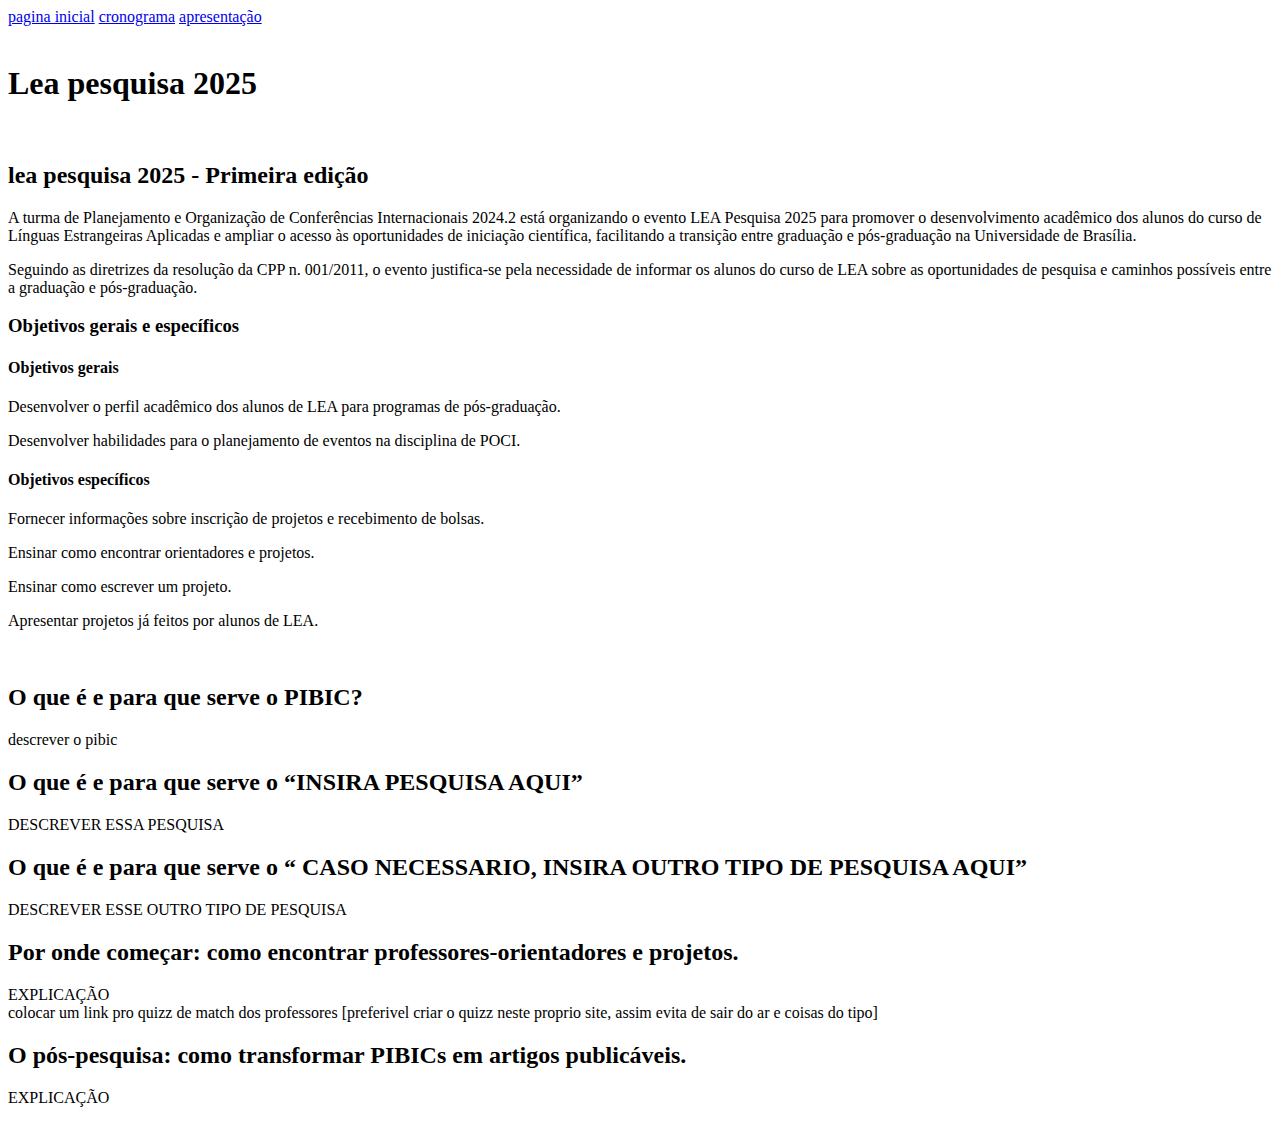
<file: Index.html>
<!DOCTYPE html>
<html lang="pt-br">
<head>
    <meta charset="UTF-8">
    <meta name="viewport" content="width=device-width, initial-scale=1.0">
    <title>Lea Pesquisa 2025 </title> <!-- esse vai ser o cabeçalho, precisa por aqueles frufrus de cabeçalho -->
</head>
<body>

<a href="index.html">pagina inicial</a>
<a href="2° pagina.html">cronograma</a>
<a href="3° pagina.html">apresentação</a>

<br>
<br>

    <h1>Lea pesquisa 2025</h1>

    <br>

        <h2>lea pesquisa 2025 - Primeira edição</h2>

            <p>A turma de Planejamento e Organização de Conferências Internacionais 2024.2 está organizando o evento LEA Pesquisa 2025 para promover o desenvolvimento acadêmico dos alunos do curso de Línguas Estrangeiras Aplicadas e ampliar o acesso
    às oportunidades de iniciação científica, facilitando a transição entre graduação e pós-graduação na Universidade de Brasília.  </p>
            <p>Seguindo as diretrizes da resolução da CPP n. 001/2011, o evento justifica-se pela necessidade de informar os alunos do curso de LEA sobre as oportunidades de pesquisa e caminhos possíveis entre a graduação e pós-graduação.</p>

    <h3>Objetivos gerais e específicos</h3>
        <h4>Objetivos gerais</h4>
            <p>Desenvolver o perfil acadêmico dos alunos de LEA para programas de pós-graduação.</p>
            <p>Desenvolver habilidades para o planejamento de eventos na disciplina de POCI.</p>
        <h4>Objetivos específicos</h4>
            <p>Fornecer informações sobre inscrição de projetos e recebimento de bolsas.</p>
            <p>Ensinar como encontrar orientadores e projetos.</p>
            <p>Ensinar como escrever um projeto.</p>
            <p>Apresentar projetos já feitos por alunos de LEA.</p>

            <br>

    <h2>O que é e para que serve o PIBIC?</h2>
        <p>descrever o pibic</p>
    <h2>O que é e para que serve o “INSIRA PESQUISA AQUI”</h2>
        <p>DESCREVER ESSA PESQUISA</p>
    <h2>O que é e para que serve o “ CASO NECESSARIO, INSIRA OUTRO TIPO DE PESQUISA AQUI”</h2>
        <p>DESCREVER ESSE OUTRO TIPO DE PESQUISA</p>
    <h2>Por onde começar: como encontrar professores-orientadores e projetos.</h2>
        <p>EXPLICAÇÃO <br> colocar um link pro quizz de match dos professores [preferivel criar o quizz neste proprio site, assim evita de sair do ar e coisas do tipo] </p>
    <h2>O pós-pesquisa: como transformar PIBICs em artigos publicáveis.</h2>
        <p>EXPLICAÇÃO</p>
</body>
</html>
</file>
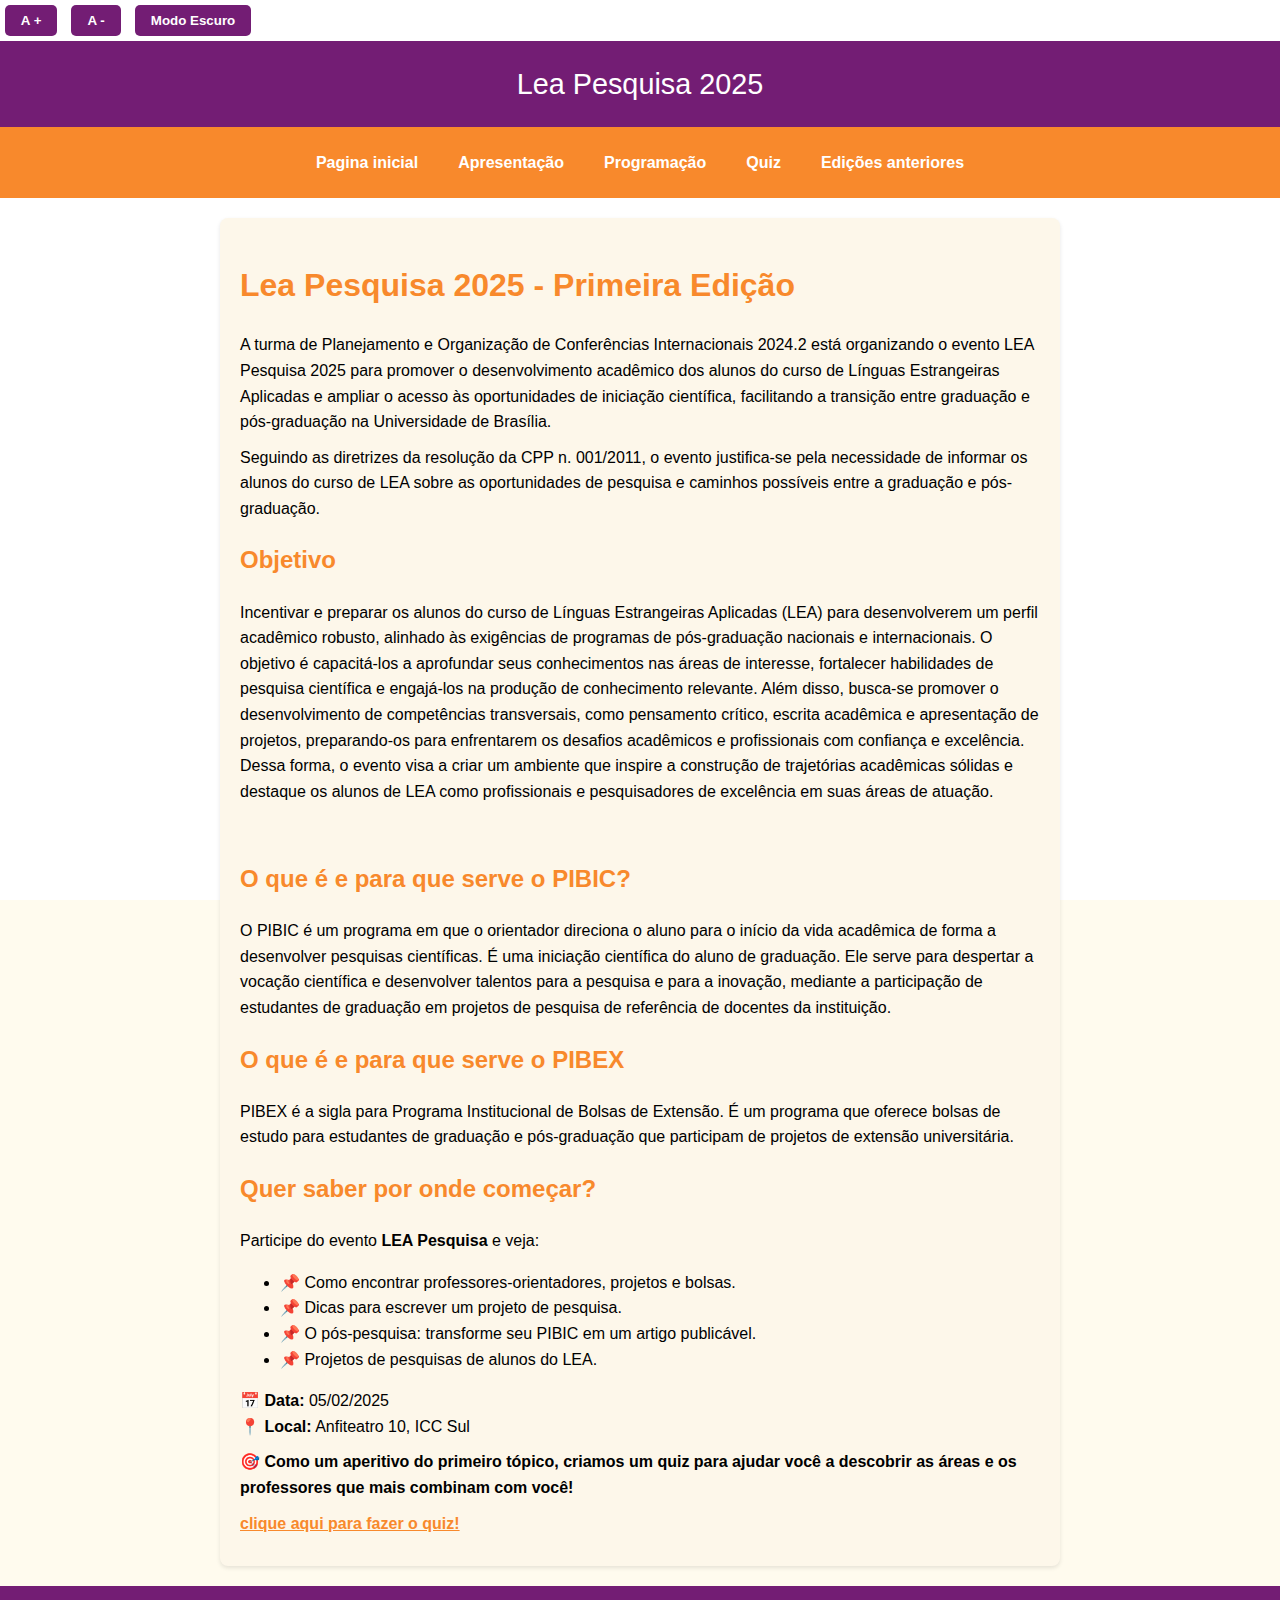
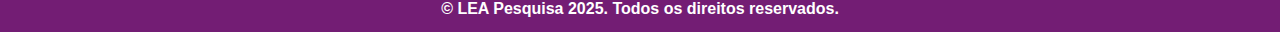
<file: index.html>
<!DOCTYPE html>
<html lang="pt-br">
<head>
    <meta charset="UTF-8">
    <meta name="viewport" content="width=device-width, initial-scale=1.0">
    <title>Lea Pesquisa 2025 </title> 
    <link rel="icon" type="image/png" sizes="16x16" href="imagens/favicon.ico">
    <link rel="stylesheet" href="style.css">
</head>
<body>
    <div class="btn-container">
        <button name="increase-font" id="increase-font" title="Aumentar fonte">A +</button>
        <button name="decrease-font" id="decrease-font" title="Diminuir fonte">A -</button>

    <button onclick="darkmode()">Modo Escuro</button>


    <header>
     Lea Pesquisa 2025
    </header>
    <nav>
        <a href="index.html">Pagina inicial</a>
        <a href="apresentação.html">Apresentação</a>
        <a href="Programação.html">Programação</a>
        <a href="quiz.html">Quiz</a>
        <a href="edições.html">Edições anteriores</a>
        </nav>
<main>

        <h1>Lea Pesquisa 2025 - Primeira Edição</h1>

            <p>A turma de Planejamento e Organização de Conferências Internacionais 2024.2 está organizando o evento LEA Pesquisa 2025 para promover o desenvolvimento acadêmico dos alunos do curso de Línguas Estrangeiras Aplicadas e ampliar o acesso
    às oportunidades de iniciação científica, facilitando a transição entre graduação e pós-graduação na Universidade de Brasília.  </p>
            <p>Seguindo as diretrizes da resolução da CPP n. 001/2011, o evento justifica-se pela necessidade de informar os alunos do curso de LEA sobre as oportunidades de pesquisa e caminhos possíveis entre a graduação e pós-graduação.</p>

            <h2>Objetivo</h2>
            <p>
                Incentivar e preparar os alunos do curso de Línguas Estrangeiras Aplicadas (LEA) para desenvolverem um perfil acadêmico robusto, alinhado às exigências de programas de pós-graduação nacionais e internacionais. O objetivo é capacitá-los a aprofundar seus conhecimentos nas áreas de interesse, fortalecer habilidades de pesquisa científica e engajá-los na produção de conhecimento relevante. Além disso, busca-se promover o desenvolvimento de competências transversais, como pensamento crítico, escrita acadêmica e apresentação de projetos, preparando-os para enfrentarem os desafios acadêmicos e profissionais com confiança e excelência. Dessa forma, o evento visa a criar um ambiente que inspire a construção de trajetórias acadêmicas sólidas e destaque os alunos de LEA como profissionais e pesquisadores de excelência em suas áreas de atuação.
            </p>
            

            <br>

    <h2>O que é e para que serve o PIBIC?</h2>
        <p>O PIBIC é um programa em que o orientador direciona o aluno para o início da vida acadêmica de forma a desenvolver pesquisas científicas. É uma iniciação científica do aluno de graduação. Ele serve para despertar a vocação científica e desenvolver talentos para a pesquisa e para a inovação, mediante a participação de estudantes de graduação em projetos de pesquisa de referência de docentes da instituição.</p>
    <h2>O que é e para que serve o PIBEX</h2>
        <p>PIBEX é a sigla para Programa Institucional de Bolsas de Extensão. É um programa que oferece bolsas de estudo para estudantes de graduação e pós-graduação que participam de projetos de extensão universitária. </p>

    <h2>Quer saber por onde começar?</h2>
        <p>
            Participe do evento <strong>LEA Pesquisa</strong> e veja:
          </p>
          <ul>
            <li>📌 Como encontrar professores-orientadores, projetos e bolsas.</li>
            <li>📌 Dicas para escrever um projeto de pesquisa.</li>
            <li>📌 O pós-pesquisa: transforme seu PIBIC em um artigo publicável.</li>
            <li>📌 Projetos de pesquisas de alunos do LEA.</li>
          </ul>
          <p>
            📅 <strong>Data:</strong> 05/02/2025<br>
            📍 <strong>Local:</strong> Anfiteatro 10, ICC Sul
          </p>
<p>🎯 <strong>Como um aperitivo do primeiro tópico, criamos um quiz para ajudar você a descobrir as áreas e os professores que mais combinam com você!</p>
    <a href="quiz.html">clique aqui para fazer o quiz!</a></p>

    </main>
        <footer>
            &copy; LEA Pesquisa 2025. Todos os direitos reservados.
        </footer>
        <script src="fonte.js"></script>
        <script src="darkmode.js"></script>
</body>
</html>
</file>
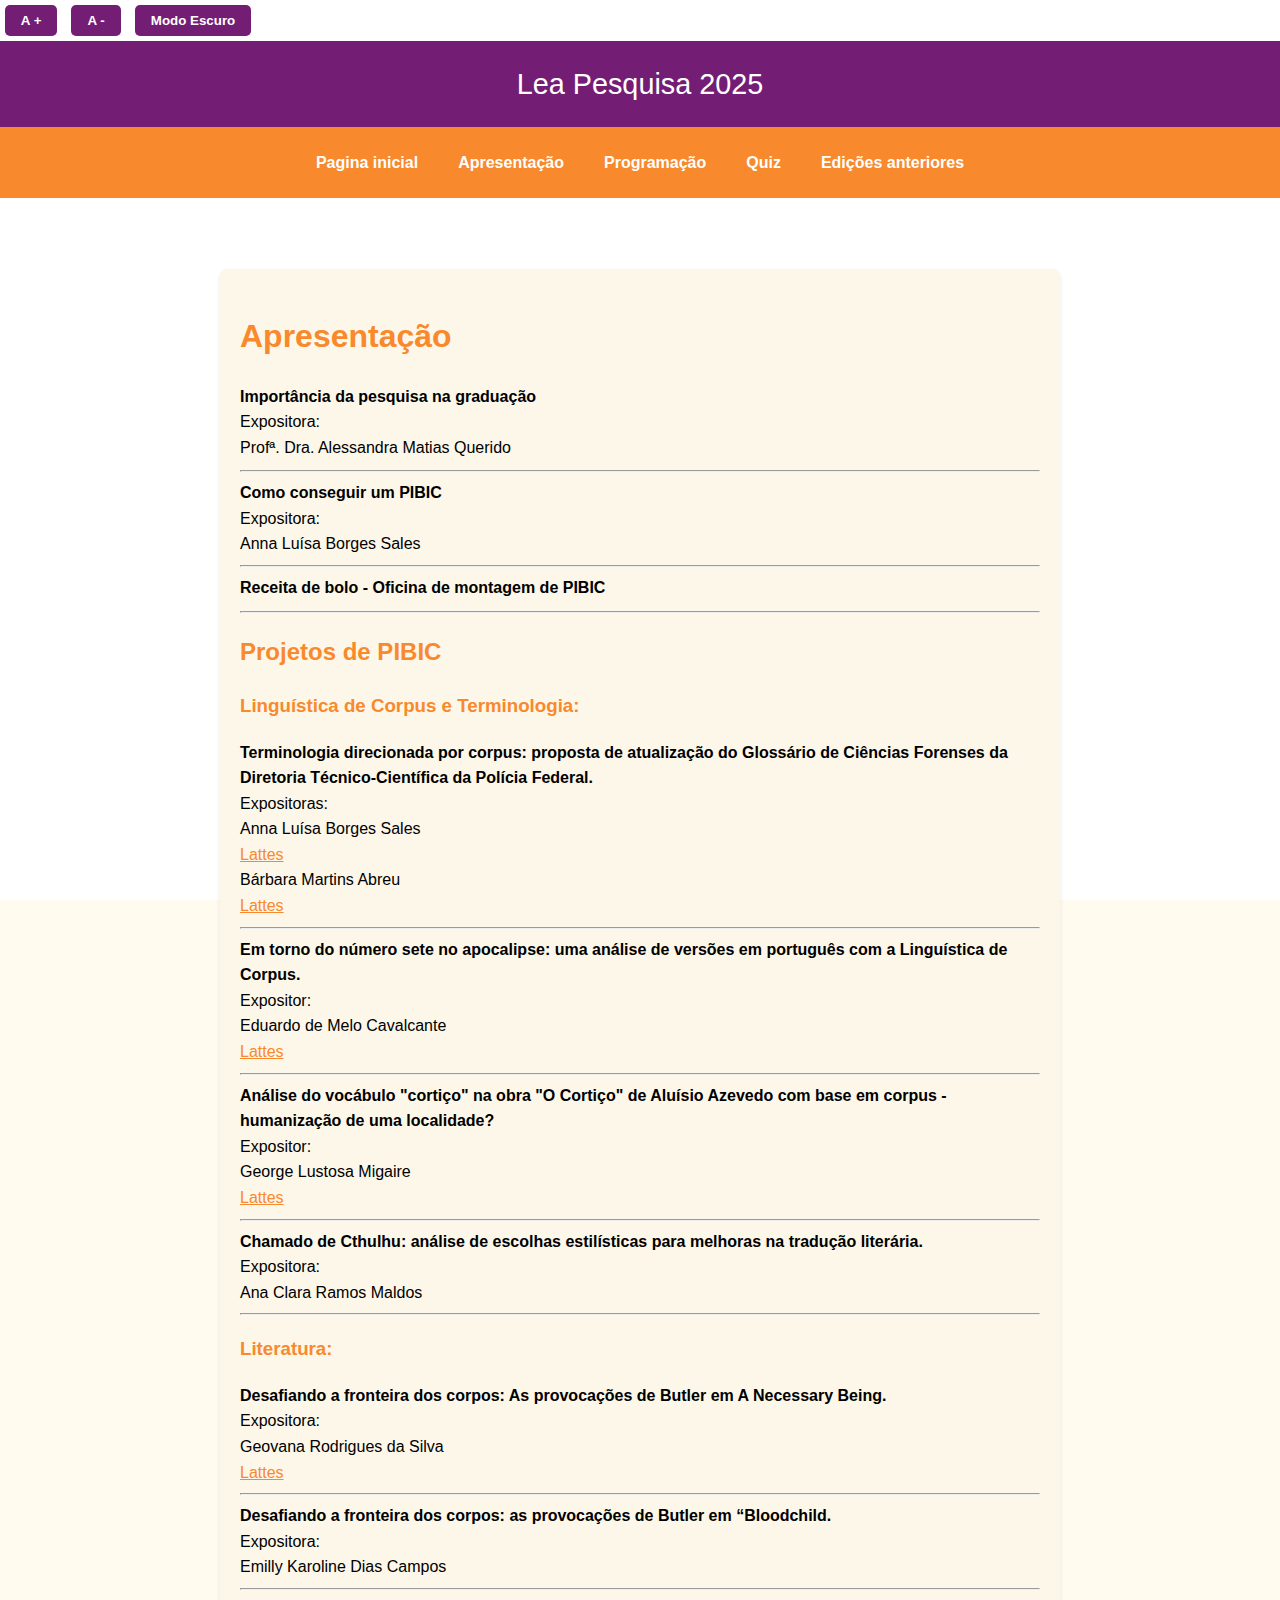
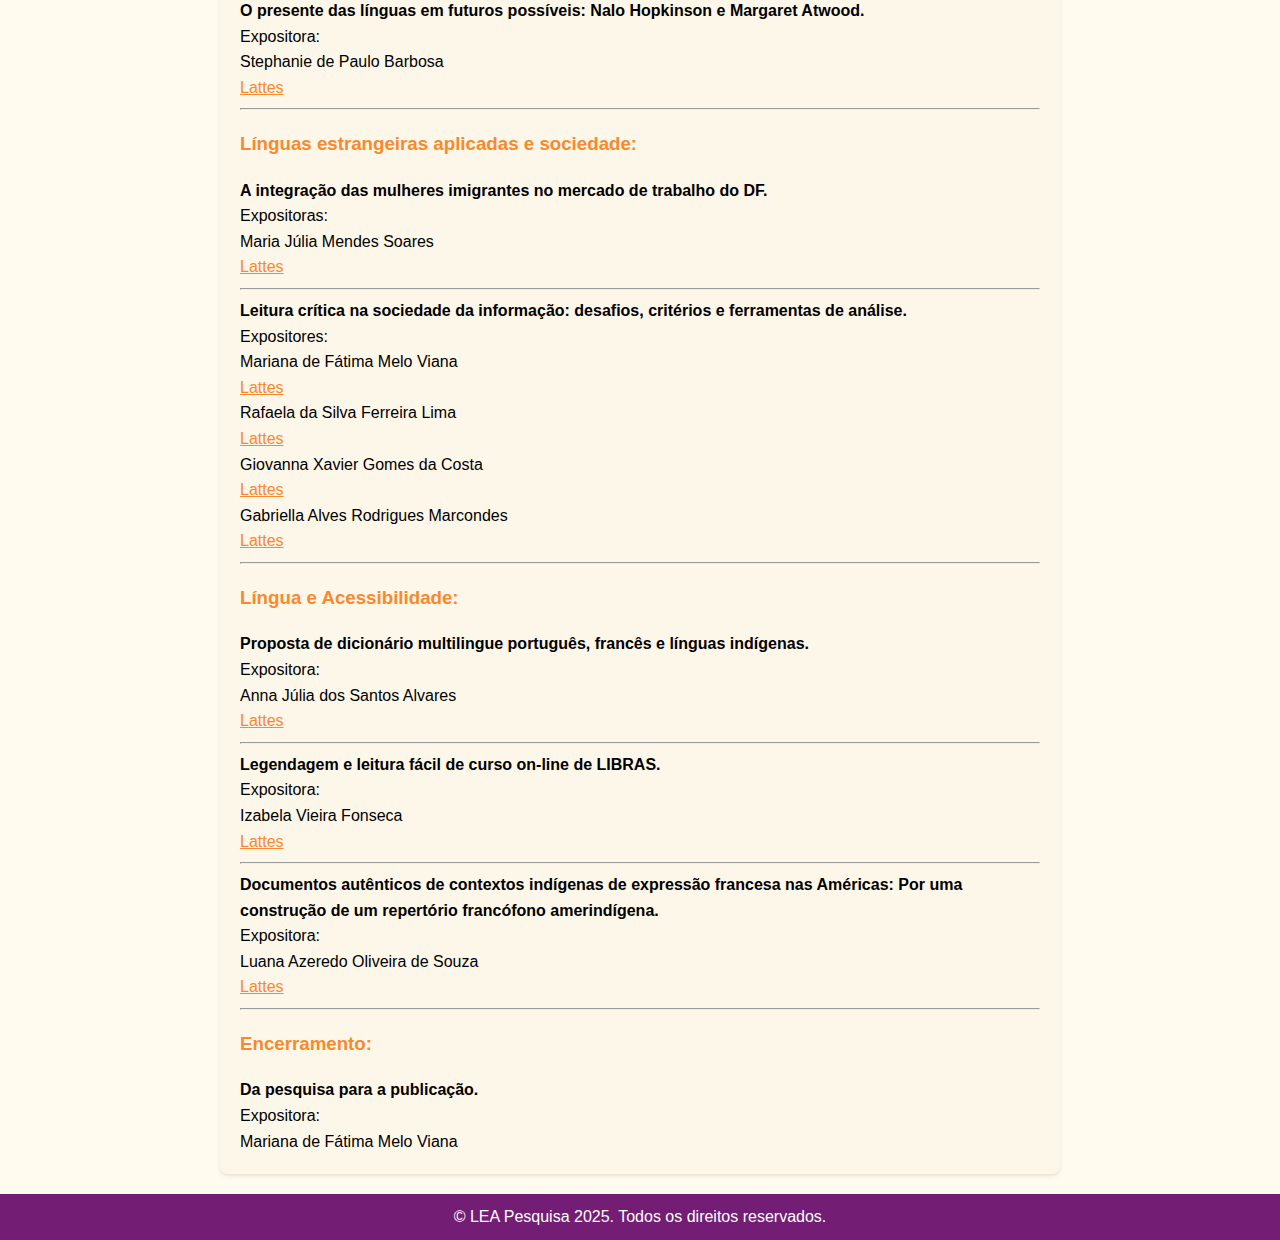
<file: apresentação.html>
<!DOCTYPE html>
<html lang="pt-br">
<head>
    <meta charset="UTF-8">
    <meta name="viewport" content="width=device-width, initial-scale=1.0">
    <title>Lea Pesquisa 2025</title> 
    <link rel="icon" type="image/png" sizes="16x16" href="imagens/favicon.ico">
    <link rel="stylesheet" href="style.css">
</head>
<body>
    <div class="btn-container">
        <button name="increase-font" id="increase-font" title="Aumentar fonte">A +</button>
        <button name="decrease-font" id="decrease-font" title="Diminuir fonte">A -</button>


    <button onclick="darkmode()">Modo Escuro</button>


    <header>
    Lea Pesquisa 2025
    </header>
    <nav>
        <a href="index.html">Pagina inicial</a>
        <a href="apresentação.html">Apresentação</a>
        <a href="Programação.html">Programação</a>
        <a href="quiz.html">Quiz</a>
        <a href="edições.html">Edições anteriores</a>
        </nav>
<br>
<br>
<main>
    <h1>Apresentação</h1>

    <p><strong>Importância da pesquisa na graduação </strong> <br>
        Expositora: <br>
        Profª. Dra. Alessandra Matias Querido <br>
        <hr>
        <strong>Como conseguir um PIBIC </strong> <br> 
        Expositora: <br>
        Anna Luísa Borges Sales <br>
        <hr>
        <strong>Receita de bolo - Oficina de montagem de PIBIC </strong></p>


<hr>
            <h2>Projetos de PIBIC</h2>
            <article>
                <h3>Linguística de Corpus e Terminologia:</h3>


                <strong>Terminologia direcionada por corpus: proposta de atualização do Glossário de Ciências Forenses da Diretoria Técnico-Científica da Polícia Federal.</strong> 
                        <br>Expositoras: <br>
                         Anna Luísa Borges Sales <br>
                        <a href="http://lattes.cnpq.br/2232050103786487" target="_blank">Lattes</a> <br>
                        
                        Bárbara Martins Abreu <br>
                        <a href="http://lattes.cnpq.br/3254726927579015" target="_blank">Lattes</a>
                       <hr>

                <strong>Em torno do número sete no apocalipse: uma análise de versões em português com a Linguística de Corpus.</strong> 
                        <br>Expositor: <br> 
                        Eduardo de Melo Cavalcante
                        <br><a href="http://lattes.cnpq.br/5332360719524152" target="_blank">Lattes</a> 
                       <hr>

                       <strong>Análise do vocábulo "cortiço" na obra "O Cortiço" de Aluísio Azevedo com base em corpus - humanização de uma localidade?</strong> 
                        <br>Expositor: <br> George Lustosa Migaire
                        <br><a href="http://lattes.cnpq.br/5539970046722964" target="_blank">Lattes</a> 
                       <hr>

                       <strong>Chamado de Cthulhu: análise de escolhas estilísticas para melhoras na tradução literária.</strong> 
                        <br>Expositora: <br>
                         Ana Clara Ramos Maldos 
                       <hr>

                        <h3>Literatura:</h3>
        
                        <strong>Desafiando a fronteira dos corpos: As provocações de Butler em A Necessary Being.</strong> 
                        <br>Expositora: <br>
                        Geovana Rodrigues da Silva
                        <br><a href="https://lattes.cnpq.br/4067549753694539" target="_blank">Lattes</a> 
                       <hr>

                       <strong>Desafiando a fronteira dos corpos: as provocações de Butler em “Bloodchild.</strong> 
                        <br>Expositora: <br>
                        Emilly Karoline Dias Campos 
                       <hr>

                       <strong>O presente das línguas em futuros possíveis: Nalo Hopkinson e Margaret Atwood.</strong> 
                        <br>Expositora: <br>
                        Stephanie de Paulo Barbosa
                        <br><a href="http://lattes.cnpq.br/7052517246107544" target="_blank">Lattes</a> 
                       <hr>

                <h3>Línguas estrangeiras aplicadas e sociedade:</h3>

                <strong>A integração das mulheres imigrantes no mercado de trabalho do DF.</strong> 
                <br>Expositoras: <br>
                Maria Júlia Mendes Soares
                <br><a href="http://lattes.cnpq.br/1536722787240918" target="_blank">Lattes</a> 
               <hr>

               <strong>Leitura crítica na sociedade da informação: desafios, critérios e ferramentas de análise.</strong> 
                <br>Expositores: <br>
                Mariana de Fátima Melo Viana <br>
               <a href="http://lattes.cnpq.br/2950231676849239" target="_blank">Lattes</a> <br>
               
               Rafaela da Silva Ferreira Lima <br>
               <a href="http://lattes.cnpq.br/4168661537439537" target="_blank">Lattes</a>
<br>

              Giovanna Xavier Gomes da Costa <br>
              <a href="http://lattes.cnpq.br/1728842403800568" target="_blank">Lattes</a>
<br>
             Gabriella Alves Rodrigues Marcondes <br>
              <a href="http://lattes.cnpq.br/8007823613655585" target="_blank">Lattes</a>
             <hr>

            </article>
            <article>
                <h3>Língua e Acessibilidade:</h3>

                <strong>Proposta de dicionário multilingue português, francês e línguas indígenas.</strong> 
                 <br>Expositora: <br>
                 Anna Júlia dos Santos Alvares
                 <br><a href="http://lattes.cnpq.br/1730952395051505" target="_blank">Lattes</a> 
                <hr>

                <strong>Legendagem e leitura fácil de curso on-line de LIBRAS.</strong> 
                 <br>Expositora: <br>
                 Izabela Vieira Fonseca
                 <br><a href="http://lattes.cnpq.br/0887290934959654" target="_blank">Lattes</a> 
                <hr>

                <strong>Documentos autênticos de contextos indígenas de expressão francesa nas Américas: Por uma construção de um repertório francófono amerindígena.</strong> 
                 <br>Expositora: <br>
                 Luana Azeredo Oliveira de Souza
                 <br><a href="https://lattes.cnpq.br/8417618959090311" target="_blank">Lattes</a> 
                <hr>

                <h3>Encerramento:</h3>
                <strong>Da pesquisa para a publicação.</strong> 
                 <br>Expositora: <br>
                 Mariana de Fátima Melo Viana <br>
                
            </article>
        </section>
        <section>
        </ul>
    </article>
</section>
<section>
    </main>
        <footer>
            &copy; LEA Pesquisa 2025. Todos os direitos reservados.
       </footer>
    <script src="fonte.js"></script>
    <script src="darkmode.js"></script>
</body>
</html>
</file>
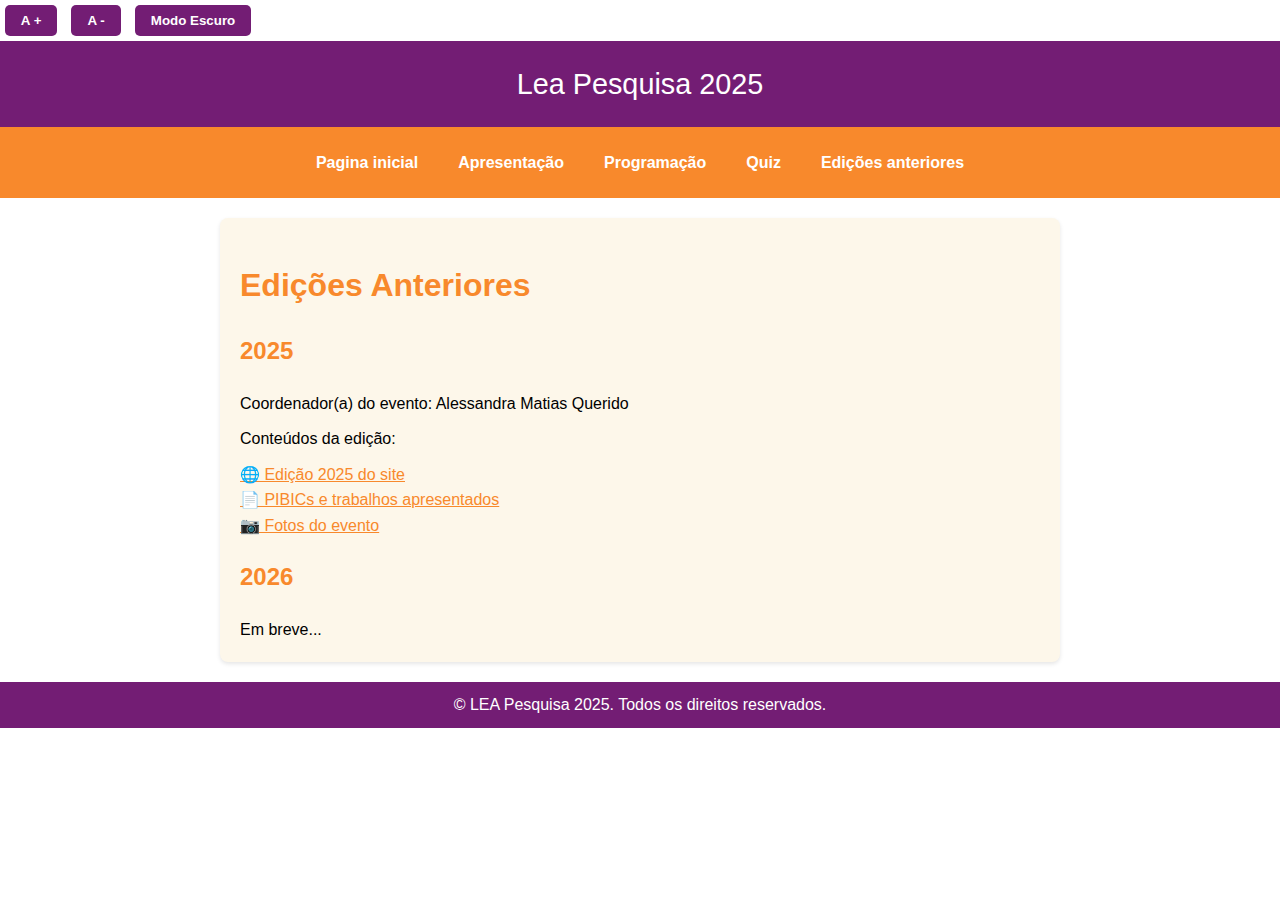
<file: edições.html>
<!DOCTYPE html>
<html lang="pt-br">
<head>
    <meta charset="UTF-8">
    <meta name="viewport" content="width=device-width, initial-scale=1.0">
    <title>Lea Pesquisa 2025 </title> 
    <link rel="icon" type="image/png" sizes="16x16" href="imagens/favicon.ico">
    <link rel="stylesheet" href="style.css">
</head>
<body>
    <div class="btn-container">
        <button name="increase-font" id="increase-font" title="Aumentar fonte">A +</button>
        <button name="decrease-font" id="decrease-font" title="Diminuir fonte">A -</button>

    <button onclick="darkmode()">Modo Escuro</button>


    <header>
     Lea Pesquisa 2025
    </header>
    <nav>
        <a href="index.html">Pagina inicial</a>
        <a href="apresentação.html">Apresentação</a>
        <a href="Programação.html">Programação</a>
        <a href="quiz.html">Quiz</a>
        <a href="edições.html">Edições anteriores</a>
        </nav>
<main>
    <h1>Edições Anteriores</h1>
    
    <div class="edicao">
        <h2>2025</h2>

        <p>Coordenador(a) do evento:  Alessandra Matias Querido</p>
        <p>Conteúdos da edição:</p> 
        <div class="links">
            <a href="pdf edições/edição de 2025/Site/Site Lea Pesquisa - Edição 2025.pdf" target="_blank">🌐 Edição 2025 do site</a>
            <br>
            <a href="pdf edições/edição de 2025/PIBICs e apresentações/apresentações lea-pesquisa 2025.pdf" target="_blank">📄 PIBICs e trabalhos apresentados</a>
            <br>
            <a href="pdf edições/edição de 2025/Fotos do evento/Fotos do evento 2025.pdf" target="_blank">📷 Fotos do evento</a>
            <br>
            <h2>2026</h2>
            Em breve...
        </div>

    </main>
        <footer>
            &copy; LEA Pesquisa 2025. Todos os direitos reservados.
        </footer>
        <script src="fonte.js"></script>
        <script src="darkmode.js"></script>
</body>
</html>
</file>
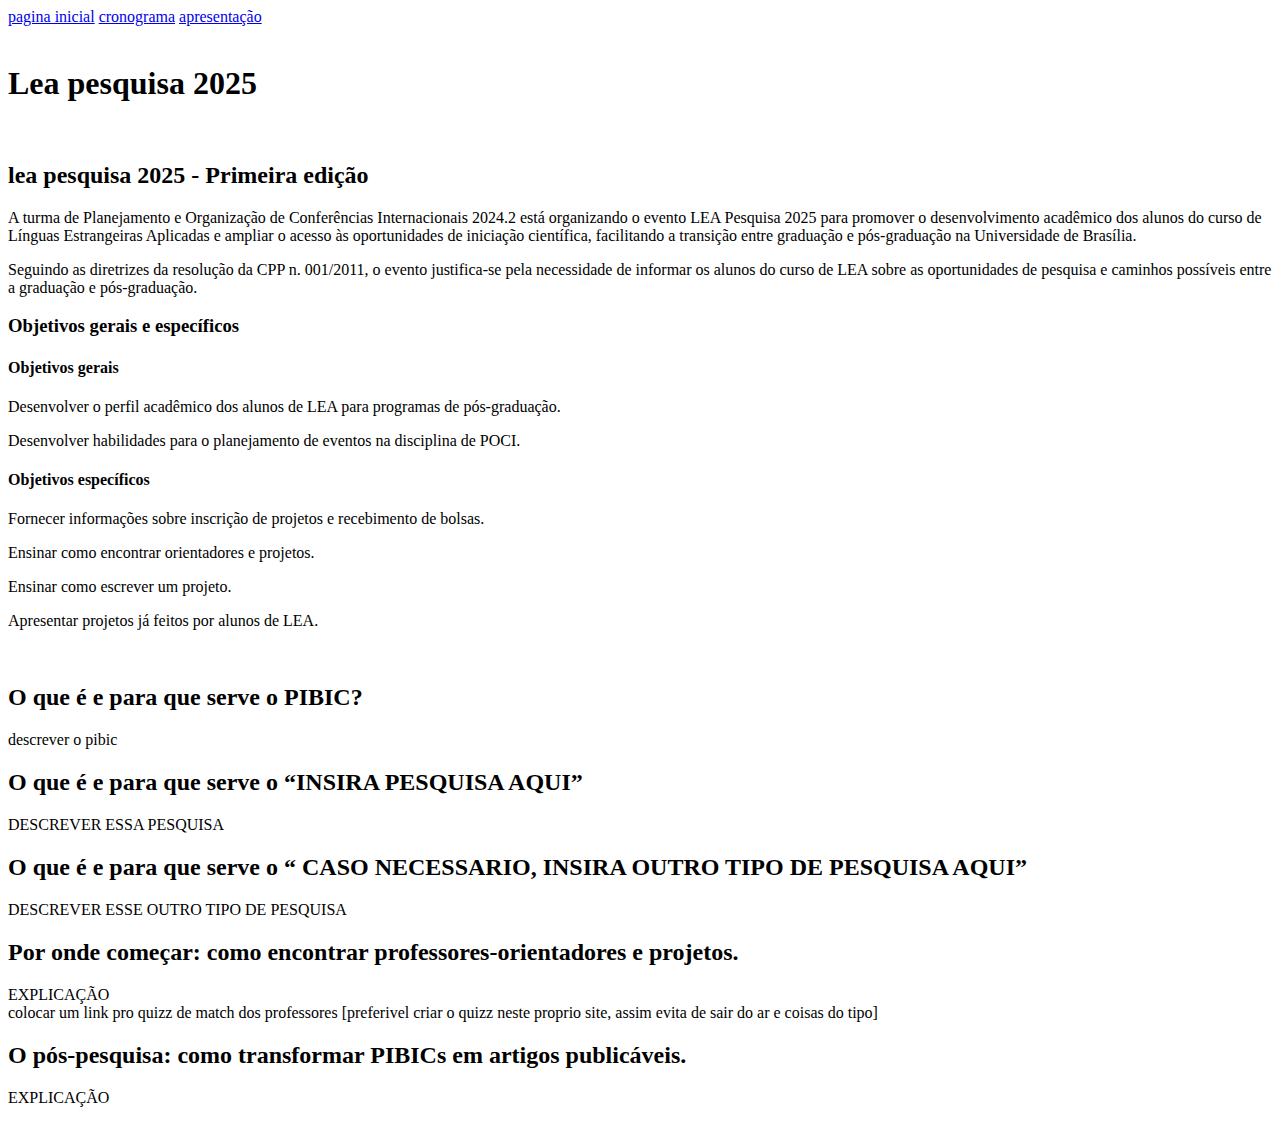
<file: pagina inicial.html>
<!DOCTYPE html>
<html lang="pt-br">
<head>
    <meta charset="UTF-8">
    <meta name="viewport" content="width=device-width, initial-scale=1.0">
    <title>Lea Pesquisa 2025 </title> <!-- esse vai ser o cabeçalho, precisa por aqueles frufrus de cabeçalho -->
</head>
<body>

<a href="pagina inicial.html">pagina inicial</a>
<a href="2° pagina.html">cronograma</a>
<a href="3° pagina.html">apresentação</a>

<br>
<br>

    <h1>Lea pesquisa 2025</h1>

    <br>

        <h2>lea pesquisa 2025 - Primeira edição</h2>

            <p>A turma de Planejamento e Organização de Conferências Internacionais 2024.2 está organizando o evento LEA Pesquisa 2025 para promover o desenvolvimento acadêmico dos alunos do curso de Línguas Estrangeiras Aplicadas e ampliar o acesso
    às oportunidades de iniciação científica, facilitando a transição entre graduação e pós-graduação na Universidade de Brasília.  </p>
            <p>Seguindo as diretrizes da resolução da CPP n. 001/2011, o evento justifica-se pela necessidade de informar os alunos do curso de LEA sobre as oportunidades de pesquisa e caminhos possíveis entre a graduação e pós-graduação.</p>

    <h3>Objetivos gerais e específicos</h3>
        <h4>Objetivos gerais</h4>
            <p>Desenvolver o perfil acadêmico dos alunos de LEA para programas de pós-graduação.</p>
            <p>Desenvolver habilidades para o planejamento de eventos na disciplina de POCI.</p>
        <h4>Objetivos específicos</h4>
            <p>Fornecer informações sobre inscrição de projetos e recebimento de bolsas.</p>
            <p>Ensinar como encontrar orientadores e projetos.</p>
            <p>Ensinar como escrever um projeto.</p>
            <p>Apresentar projetos já feitos por alunos de LEA.</p>

            <br>

    <h2>O que é e para que serve o PIBIC?</h2>
        <p>descrever o pibic</p>
    <h2>O que é e para que serve o “INSIRA PESQUISA AQUI”</h2>
        <p>DESCREVER ESSA PESQUISA</p>
    <h2>O que é e para que serve o “ CASO NECESSARIO, INSIRA OUTRO TIPO DE PESQUISA AQUI”</h2>
        <p>DESCREVER ESSE OUTRO TIPO DE PESQUISA</p>
    <h2>Por onde começar: como encontrar professores-orientadores e projetos.</h2>
        <p>EXPLICAÇÃO <br> colocar um link pro quizz de match dos professores [preferivel criar o quizz neste proprio site, assim evita de sair do ar e coisas do tipo] </p>
    <h2>O pós-pesquisa: como transformar PIBICs em artigos publicáveis.</h2>
        <p>EXPLICAÇÃO</p>
</body>
</html>
</file>
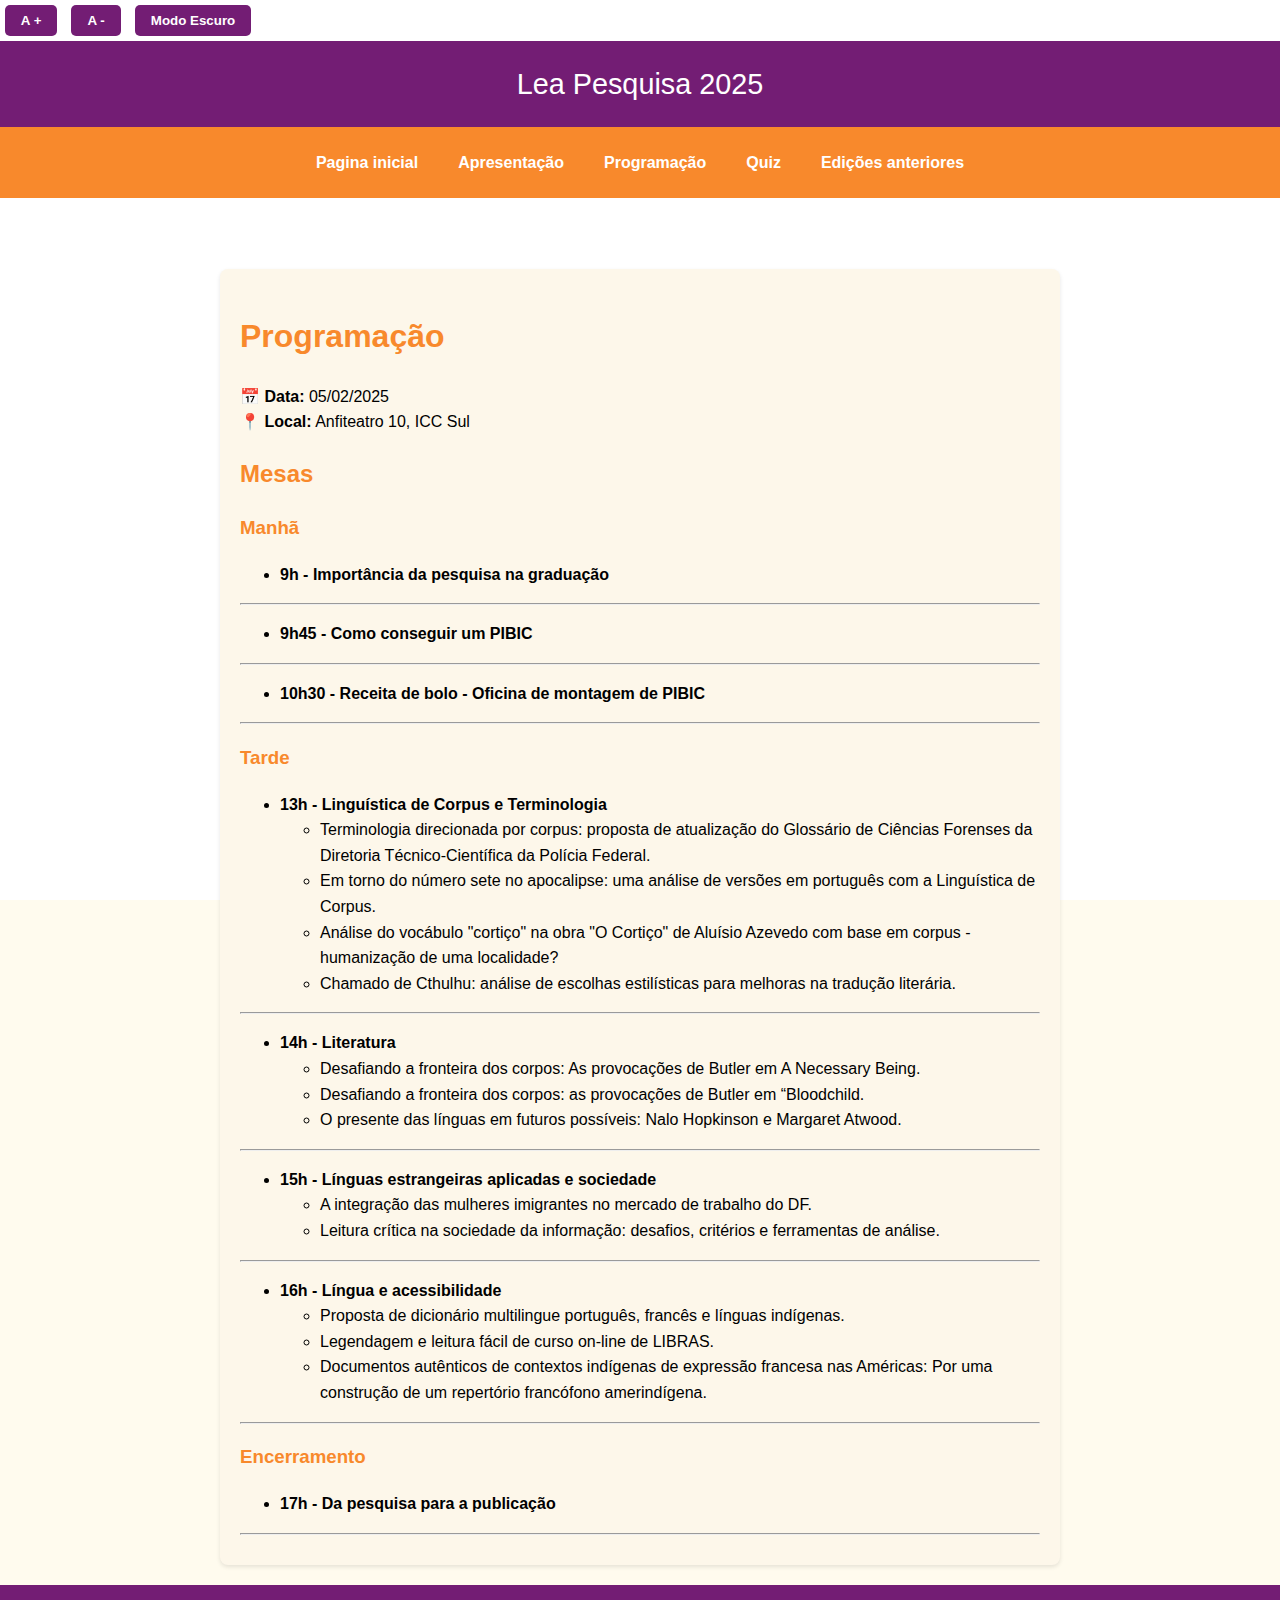
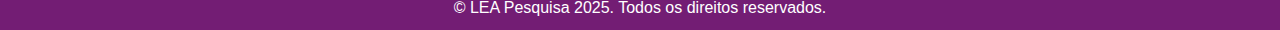
<file: Programação.html>
<!DOCTYPE html>
<html lang="pt-br">
<head>
    <meta charset="UTF-8">
    <meta name="viewport" content="width=device-width, initial-scale=1.0">
    <title>Lea Pesquisa 2025 </title> 
    <link rel="icon" type="image/png" sizes="16x16" href="imagens/favicon.ico">
    <link rel="stylesheet" href="style.css">
</head>
<body>
    <div class="btn-container">
        <button name="increase-font" id="increase-font" title="Aumentar fonte">A +</button>
        <button name="decrease-font" id="decrease-font" title="Diminuir fonte">A -</button>


    <button onclick="darkmode()">Modo Escuro</button>
    

    <header>
    Lea Pesquisa 2025
    </header>
    
    <nav>
        <a href="index.html">Pagina inicial</a>
        <a href="apresentação.html">Apresentação</a>
        <a href="Programação.html">Programação</a>
        <a href="quiz.html">Quiz</a>
        <a href="edições.html">Edições anteriores</a>
        </nav>
<br>
<br>
 <main>
    <h1>Programação</h1>

 <p>
            📅 <strong>Data:</strong> 05/02/2025<br>
            📍 <strong>Local:</strong> Anfiteatro 10, ICC Sul
 </p>
        <h2>Mesas</h2>

        <h3>Manhã</h3>

            <ul class="session-list">
                <li>
                  <strong>9h - Importância da pesquisa na graduação</strong>
                </li>
              </ul>

              <hr>

              <ul class="session-list">
                <li>
                  <strong>9h45 - Como conseguir um PIBIC</strong>
                </li>
              </ul>

              <hr>
              
              <ul class="session-list">
                <li>
                  <strong>10h30 - Receita de bolo - Oficina de montagem de PIBIC</strong>
                </li>
              </ul>

<hr>
<h3 class="session-title">Tarde</h3>
<ul class="session-list">
  <li>
    <strong>13h - Linguística de Corpus e Terminologia</strong>
    <ul>
      <li>Terminologia direcionada por corpus: proposta de atualização do Glossário de Ciências Forenses da Diretoria Técnico-Científica da Polícia Federal.</li>
      <li>Em torno do número sete no apocalipse: uma análise de versões em português com a Linguística de Corpus.</li>
      <li>Análise do vocábulo "cortiço" na obra "O Cortiço" de Aluísio Azevedo com base em corpus - humanização de uma localidade?</li>
      <li>Chamado de Cthulhu: análise de escolhas estilísticas para melhoras na tradução literária.</li>
    </ul>
  </li>
</ul>
<hr>

<ul class="session-list">
  <li>
    <strong>14h - Literatura</strong>
    <ul>
      <li>Desafiando a fronteira dos corpos: As provocações de Butler em A Necessary Being.</li>
      <li>Desafiando a fronteira dos corpos: as provocações de Butler em “Bloodchild.</li>
      <li>O presente das línguas em futuros possíveis: Nalo Hopkinson e Margaret Atwood.</li>
    </ul>
  </li>
</ul>
<hr>
<ul class="session-list">
    <li>
      <strong>15h - Línguas estrangeiras aplicadas e sociedade</strong>
      <ul>
        <li>A integração das mulheres imigrantes no mercado de trabalho do DF.</li>
        <li>Leitura crítica na sociedade da informação: desafios, critérios e ferramentas de análise.</li>
      </ul>
    </li>
  </ul>
  <hr>
<ul class="session-list">
    <li>
      <strong>16h - Língua e acessibilidade</strong>
      <ul>
        <li>Proposta de dicionário multilingue português, francês e línguas indígenas.</li>
        <li>Legendagem e leitura fácil de curso on-line de LIBRAS.</li>
        <li>Documentos autênticos de contextos indígenas de expressão francesa nas Américas: Por uma construção de um repertório francófono amerindígena.</li>
      </ul>
    </li>
  </ul>
<hr>
  <h3>Encerramento</h3>
  
  <ul class="session-list">
    <li>
      <strong>17h - Da pesquisa para a publicação</strong>
    </li>
  </ul>
  <hr>
                </p>
    </main>
        <footer>
            &copy; LEA Pesquisa 2025. Todos os direitos reservados.
       </footer>
    <script src="fonte.js"></script>
    <script src="darkmode.js"></script>
</body>
</html>
</file>
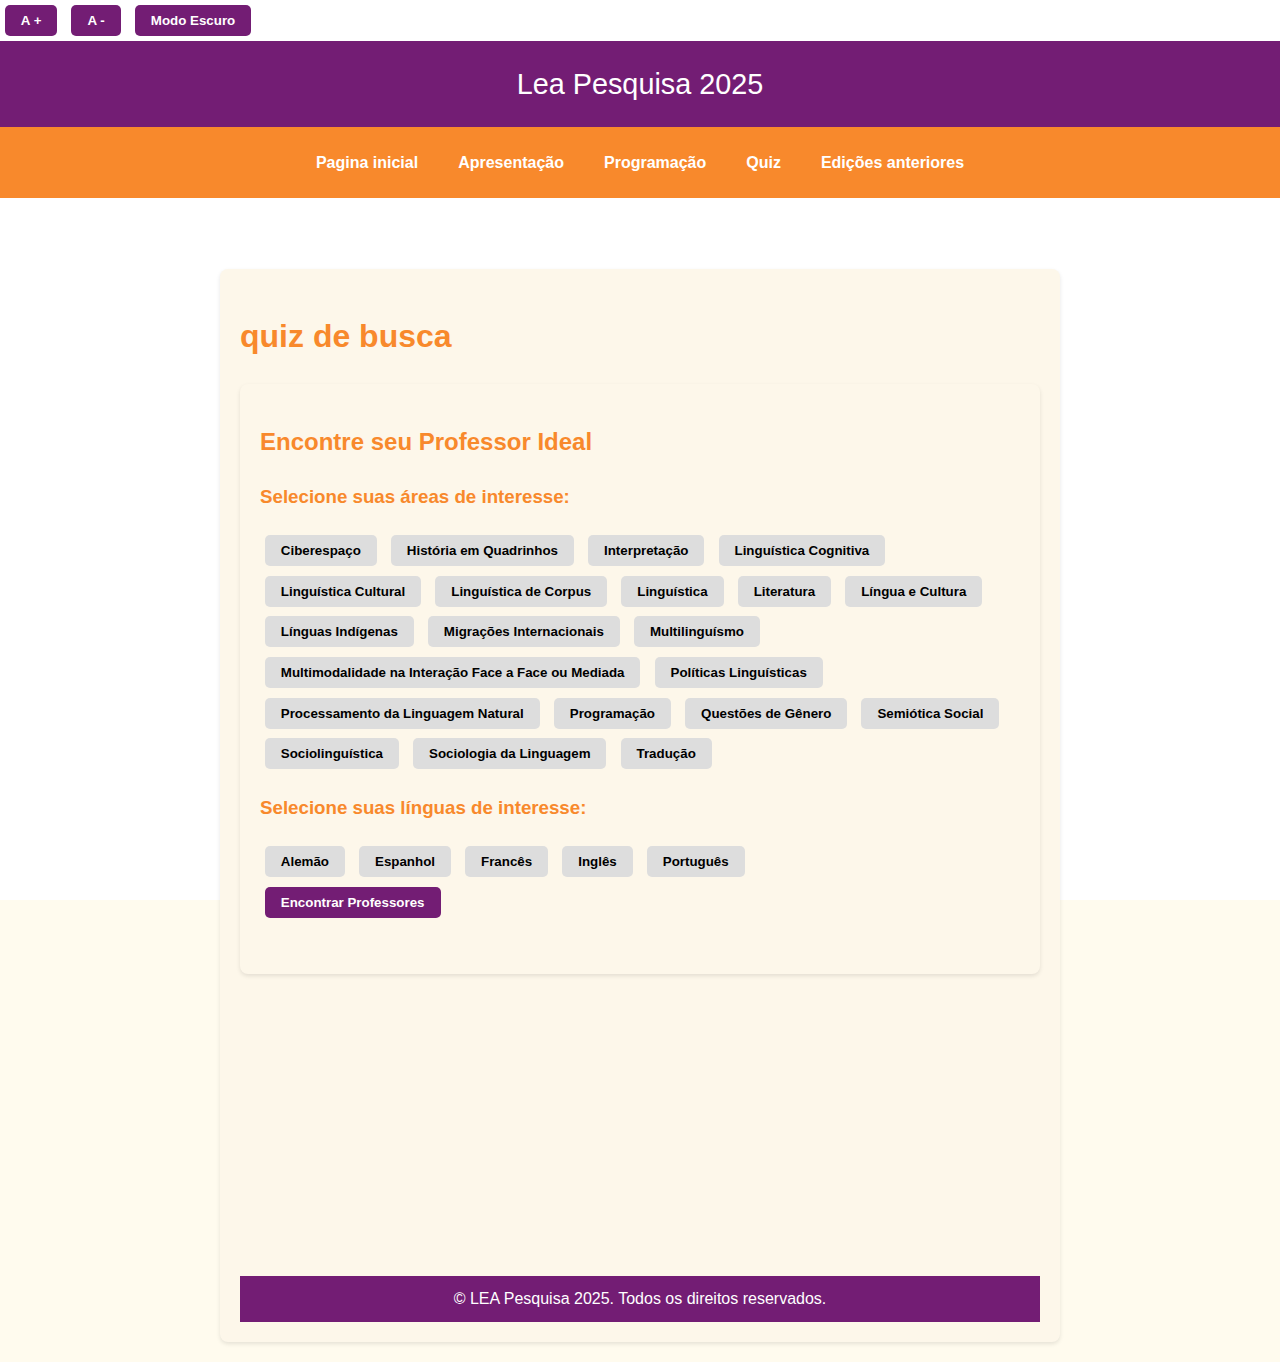
<file: quiz.html>
<!DOCTYPE html>
<html lang="pt-br">
<head>
    <meta charset="UTF-8">
    <meta name="viewport" content="width=device-width, initial-scale=1.0">
    <title>Lea Pesquisa 2025 </title> 
    <link rel="icon" type="image/png" sizes="16x16" href="imagens/favicon.ico">
    <link rel="stylesheet" href="style.css">
</head>
<body>
  <div class="btn-container">
    <button name="increase-font" id="increase-font" title="Aumentar fonte">A +</button>
    <button name="decrease-font" id="decrease-font" title="Diminuir fonte">A -</button>


<button onclick="darkmode()">Modo Escuro</button>
    <header>
    Lea Pesquisa 2025
    </header>
    <nav>
      <a href="index.html">Pagina inicial</a>
      <a href="apresentação.html">Apresentação</a>
      <a href="Programação.html">Programação</a>
      <a href="quiz.html">Quiz</a>
      <a href="edições.html">Edições anteriores</a>
        </nav>
<br>
<br>
<main>
<h1>quiz de busca</h1>

  <main>
    <!-- Quiz para Alunos -->
    <section id="quiz-aluno">
      <h2>Encontre seu Professor Ideal</h2>
      <form id="quiz-form">
        <div>
          <h3>Selecione suas áreas de interesse:</h3>
          <div id="areas-interesse">
            <button type="button" class="btn-interesse" data-value="Ciberespaço">Ciberespaço</button>
            <button type="button" class="btn-interesse" data-value="História em Quadrinhos">História em Quadrinhos</button>
            <button type="button" class="btn-interesse" data-value="Interpretação">Interpretação</button>
            <button type="button" class="btn-interesse" data-value="Linguística Cognitiva">Linguística Cognitiva</button>
            <button type="button" class="btn-interesse" data-value="Linguística Cultural">Linguística Cultural</button>
            <button type="button" class="btn-interesse" data-value="Linguística de Corpus">Linguística de Corpus</button>
            <button type="button" class="btn-interesse" data-value="Linguística">Linguística</button>
            <button type="button" class="btn-interesse" data-value="Literatura">Literatura</button>
            <button type="button" class="btn-interesse" data-value="Língua e Cultura">Língua e Cultura</button>
            <button type="button" class="btn-interesse" data-value="Línguas Indígenas">Línguas Indígenas</button>
            <button type="button" class="btn-interesse" data-value="Migrações Internacionais">Migrações Internacionais</button>
            <button type="button" class="btn-interesse" data-value="Multilinguismo">Multilinguísmo</button>
            <button type="button" class="btn-interesse" data-value="Multimodalidade na Interação Face a Face ou Mediada">Multimodalidade na Interação Face a Face ou Mediada</button>
            <button type="button" class="btn-interesse" data-value="Políticas Linguísticas">Políticas Linguísticas</button>
            <button type="button" class="btn-interesse" data-value="Processamento da Linguagem Natural">Processamento da Linguagem Natural</button>
            <button type="button" class="btn-interesse" data-value="Programação">Programação</button>
            <button type="button" class="btn-interesse" data-value="Questões de Gênero">Questões de Gênero</button>
            <button type="button" class="btn-interesse" data-value="Semiótica Social">Semiótica Social</button>
            <button type="button" class="btn-interesse" data-value="Sociolinguística">Sociolinguística </button>
            <button type="button" class="btn-interesse" data-value="Sociologia da Linguagem">Sociologia da Linguagem</button>
            <!--<button type="button" class="btn-interesse" data-value="Terminologia">Terminologia</button>-->
            <button type="button" class="btn-interesse" data-value="Tradução">Tradução</button>
          </div>
        </div>
        <div>
          <h3>Selecione suas línguas de interesse:</h3>
          <div id="linguas-interesse">
            <button type="button" class="btn-interesse" data-value="Alemão">Alemão</button>
            <button type="button" class="btn-interesse" data-value="Espanhol">Espanhol</button>
            <button type="button" class="btn-interesse" data-value="Francês">Francês</button>
            <button type="button" class="btn-interesse" data-value="Inglês">Inglês</button>
            <button type="button" class="btn-interesse" data-value="Português">Português</button>
          </div>
        </div>
        <button type="submit">Encontrar Professores</button>
      </form>
      <div id="resultados"></div>
    </section>
    
    <!-- Sistema de Feedback
    <section id="feedback">
      <h2>Avalie sua experiência</h2>
      <form id="form-feedback">
        <input type="text" id="nome-professor" placeholder="Nome do Professor" required>
        <textarea id="avaliacao" placeholder="Deixe seu feedback..." required></textarea>
        <button type="submit">Enviar Feedback</button>
      </form>
      <div id="mensagem-feedback"></div>
    </section> -->
  </main>

  <script src="scripts.js"></script>
  <br><br><br><br><br><br><br><br><br><br><br>

        <footer>
          &copy; LEA Pesquisa 2025. Todos os direitos reservados.
       </footer>
    <script src="fonte.js"></script>
    <script src="darkmode.js"></script>
</body>
</html>
</file>
<file: style.css>
/* Reset e configuração básica */
html, body {
  height: 100%;
  margin: 0;
  display: flex;
  flex-direction: column;
  font-family: Arial, sans-serif;
  line-height: 1.6;
  background-color: #fffbee; /* Tom claro derivado do amarelo */
  color: #000000;
}

/* Cabeçalho */
header {
  background-color: #731d74; /* Roxo vibrante */
  color: white;
  text-align: center;
  padding: 20px;
  font-size: 1.8rem;
  width: 100%;
  box-sizing: border-box;
}

/* Navegação */
nav {
  display: flex;
  flex-wrap: wrap;
  justify-content: center;
  background-color: #f8892c; /* Laranja vibrante */
  padding: 10px 0;
}

nav a {
  color: white;
  text-decoration: none;
  margin: 5px;
  padding: 8px 15px;
  font-weight: bold;
  border-radius: 5px;
  transition: background-color 0.3s ease;
}

nav a:hover {
  background-color: #731d74; /* Roxo para contraste */
}

/* Conteúdo principal */
main {
  flex: 1;
  max-width: 800px;
  margin: 20px auto;
  padding: 20px;
  background: #fdf7ea; /* Tom pastel derivado do amarelo */
  border-radius: 8px;
  box-shadow: 0 2px 4px rgba(0, 0, 0, 0.1);
}

main h1, main h2, main h3, main h4, main h5, main h6 {
  color: #f8892c; /* Laranja para títulos */
}


main strong {
  color: #000000; /* Laranja para destaques */
}
main p {
  margin: 10px 0;
}

/* Rodapé */
footer {
  text-align: center;
  padding: 10px;
  background-color: #731d74; /* Roxo para harmonia com o cabeçalho */
  color: white;
}

/* Links dentro do conteúdo */
a {
  color: #f8892c; /* Laranja */
  text-decoration: underline;
  transition: text-decoration 0.2s ease;
}

a:hover {
  text-decoration: none;
}

/* Imagens */
img {
  width: 100%;
  max-width: 100px;
  height: auto;
  display: block;
  margin: 10px 0;
}

/* Classe para imagens fixas */
.img-fixed {
  width: 300px;
  height: 200px;
  object-fit: cover;
  border-radius: 10px;
}

/* Centraliza imagens */
.img-center {
  display: block;
  margin: 0 auto;
}

/* Botões */
button {
    background-color: #731d74;
    color: white;
    border: none;
    padding: 0.5rem 1rem;
    transition: 0.2s;
    cursor: pointer;
    border-radius: 5px;
    margin: 0.3rem;
    font-weight: 550;
  }
  
  button:hover {
    background-color: #f8892c;
    color: #731d74;
  }

/* Resultados e exibição de informações */
#resultados {
  margin-top: 2rem;
}

.resultado-professor {
  display: flex;
  align-items: center;
  margin-bottom: 1rem;
  padding: 1rem;
  border: 1px solid #ddd;
  background-color: #fff5e1; /* Fundo pastel */
  border-radius: 5px;
}

.resultado-professor img {
  width: 50px;
  height: 50px;
  border-radius: 50%;
  margin-right: 1rem;
}

/* Modo escuro */
body.dark-mode {
  background-color: #121212;
  color: #e0e0e0;
}

body.dark-mode header {
  background-color: #1f1f1f;
}

body.dark-mode nav {
  background-color: #333;
}

body.dark-mode nav a {
  color: #e0e0e0;
}

body.dark-mode nav a:hover {
  background-color: #444;
}

body.dark-mode button {
  background-color: #333;
  color: #ffffff;
}

body.dark-mode button:hover {
  background-color: #eec0c0;
}

/* Estilizando outros elementos */
body.dark-mode main {
  background-color: #1f1f1f;
}

body.dark-mode h1, body.dark-mode h2, body.dark-mode h3, body.dark-mode h4, body.dark-mode h5, body.dark-mode h6 {
  color: #e0e0e0;
}

body.dark-mode p, body.dark-mode a {
  color: #e0e0e0;
}

body.dark-mode a {
  color: #bb86fc;
}

body.dark-mode a:hover {
  color: #3700b3;
}

body.dark-mode .img-center {
  filter: brightness(0.8);
}

/* Estilizando o rodapé */
body.dark-mode footer {
  background-color: #1f1f1f;
  color: #e0e0e0;
  text-align: center;
  padding: 10px 0;
}

  .btn-interesse {
    background-color: #ddd;
    border: none;
    padding: 0.5rem 1rem;
    margin: 0.3rem;
    border-radius: 5px;
    cursor: pointer;
    transition: background-color 0.1s ease, color 0.2s ease;
    color: #000000;
  }
  
  .btn-interesse:hover {
    background-color: #f8892c;
    color: #731d74;
  }
  
  .btn-interesse.selected {
    background-color: #731d74;
    color: #ffffff;
  }
  
  body.dark-mode strong {
    color: #ffffff; /* Branco no modo escuro */
  }
  

  /* Modo claro (padrão) */
body {
  background-color: #ffffff;
  color: #000000;
}

.resultado-professor {
  background-color: #f9f9f9;
  color: #000000;
  border: 1px solid #ddd;
  padding: 10px;
  margin-bottom: 10px;
  border-radius: 8px;
}

.resultado-professor img {
  max-width: 100px;
  border-radius: 50%;
  margin-right: 10px;
}

/* Modo escuro */
body.dark-mode {
  background-color: #121212;
  color: #e0e0e0;
}

body.dark-mode .resultado-professor {
  background-color: #1e1e1e;
  color: #e0e0e0;
  border: 1px solid #333;
}

body.dark-mode a {
  color: #4e9cff; /* Cor para links no modo escuro */
}

body.dark-mode .btn-interesse {
  background-color: #333;
  color: #e0e0e0;
}

body.dark-mode .btn-interesse.selected {
  background-color: #4e9cff;
  color: #fff;
}
</file>
